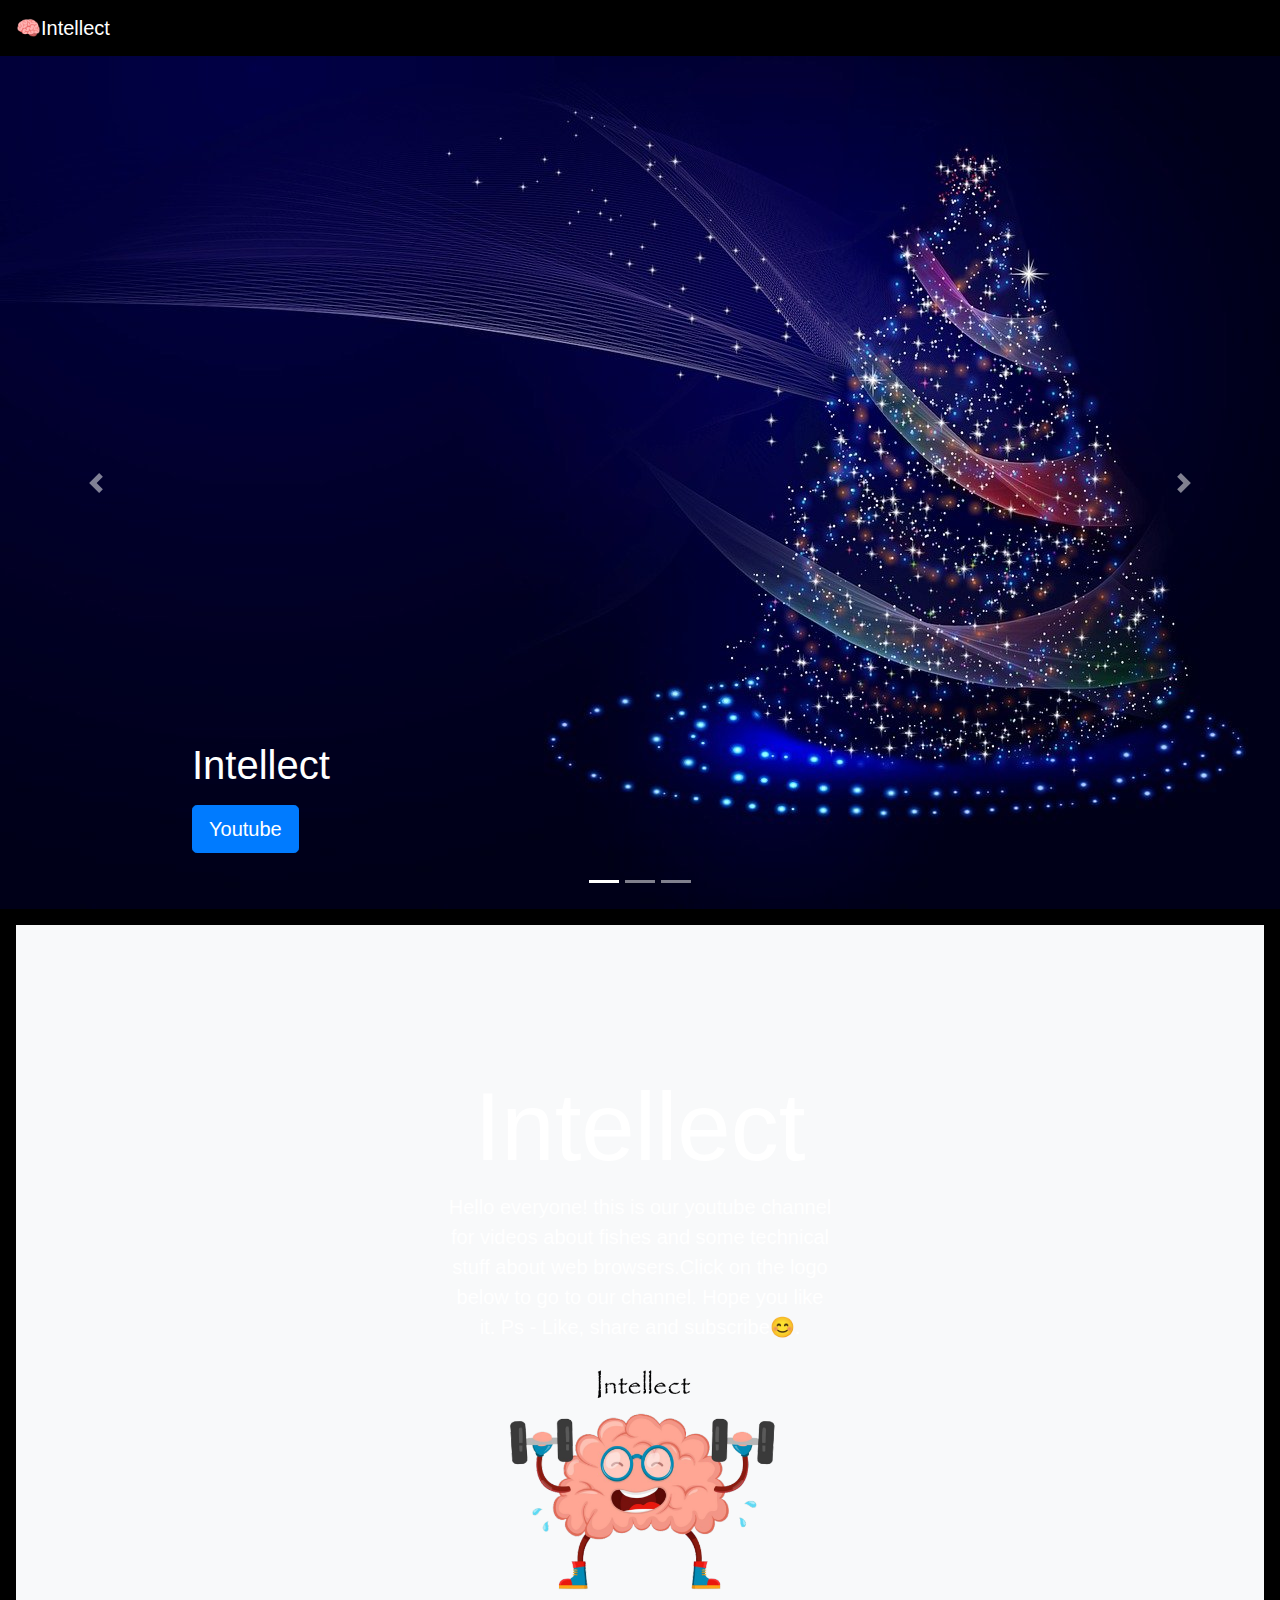
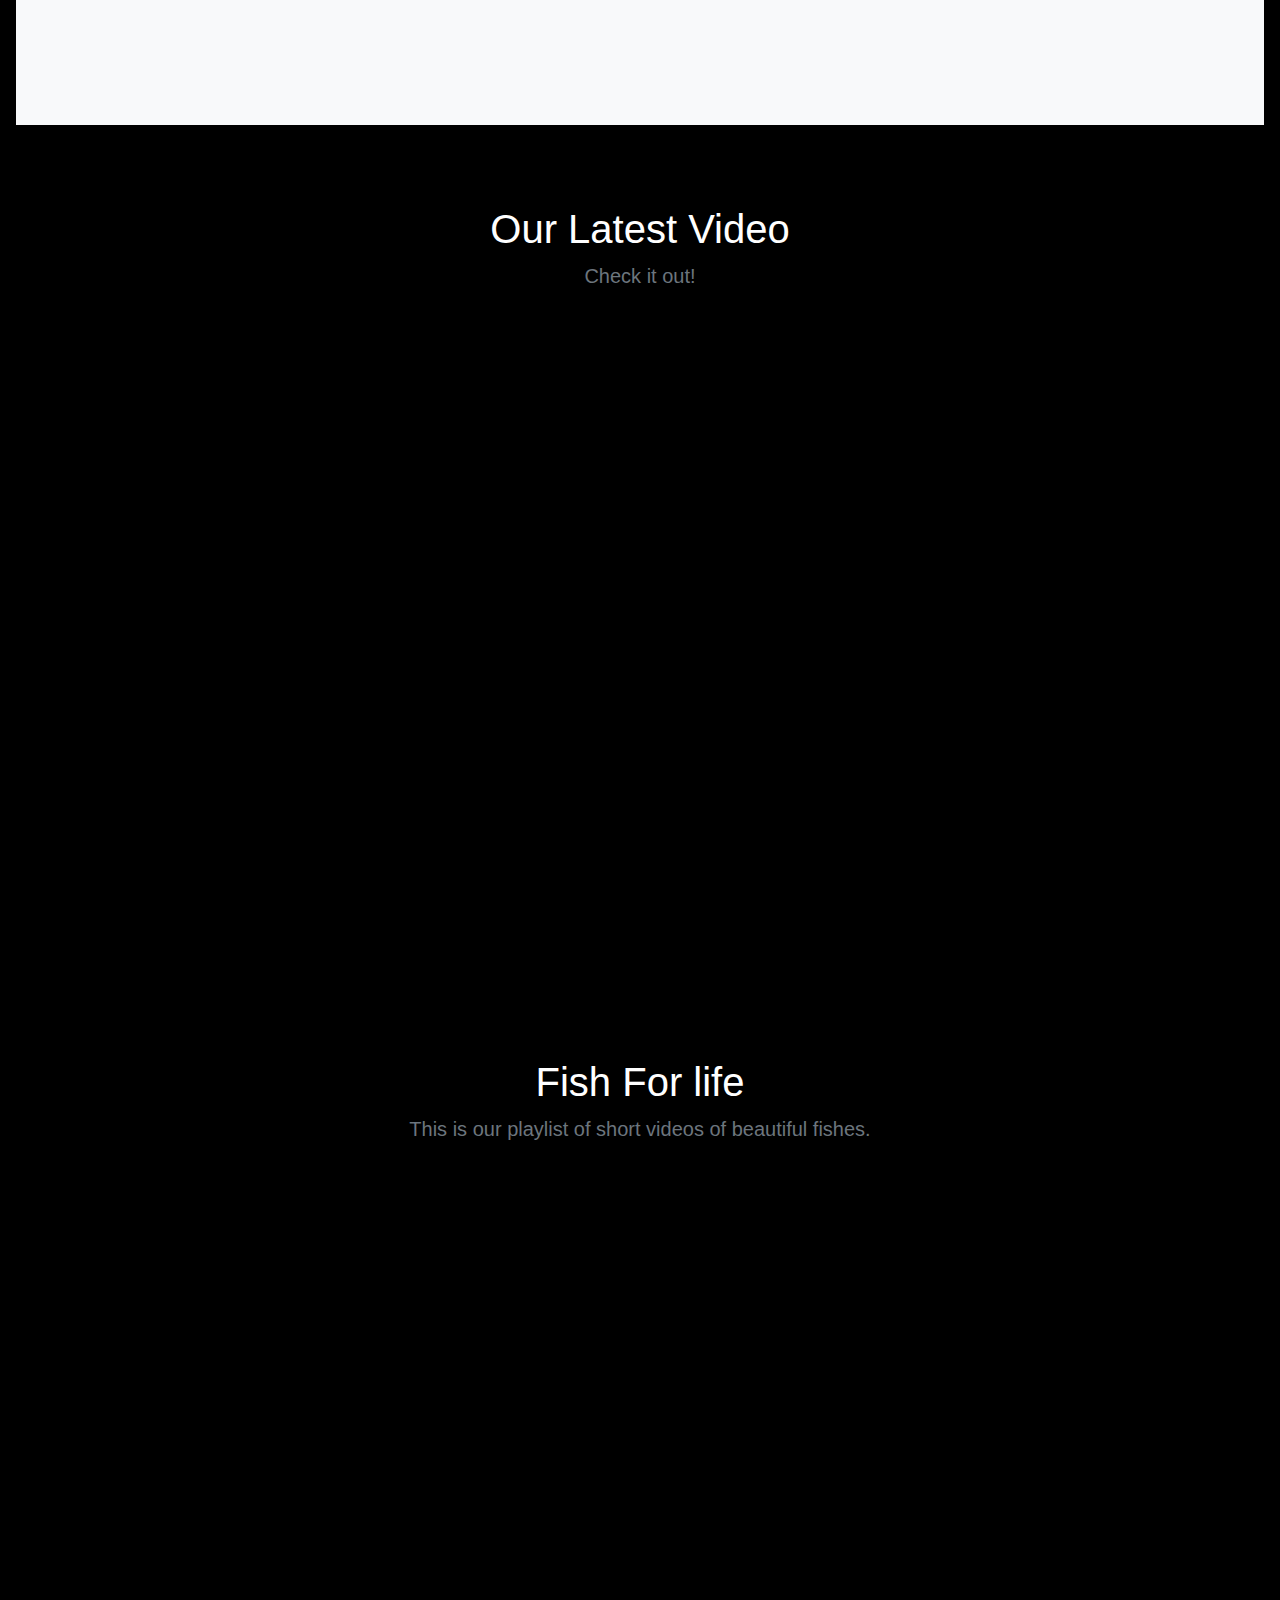
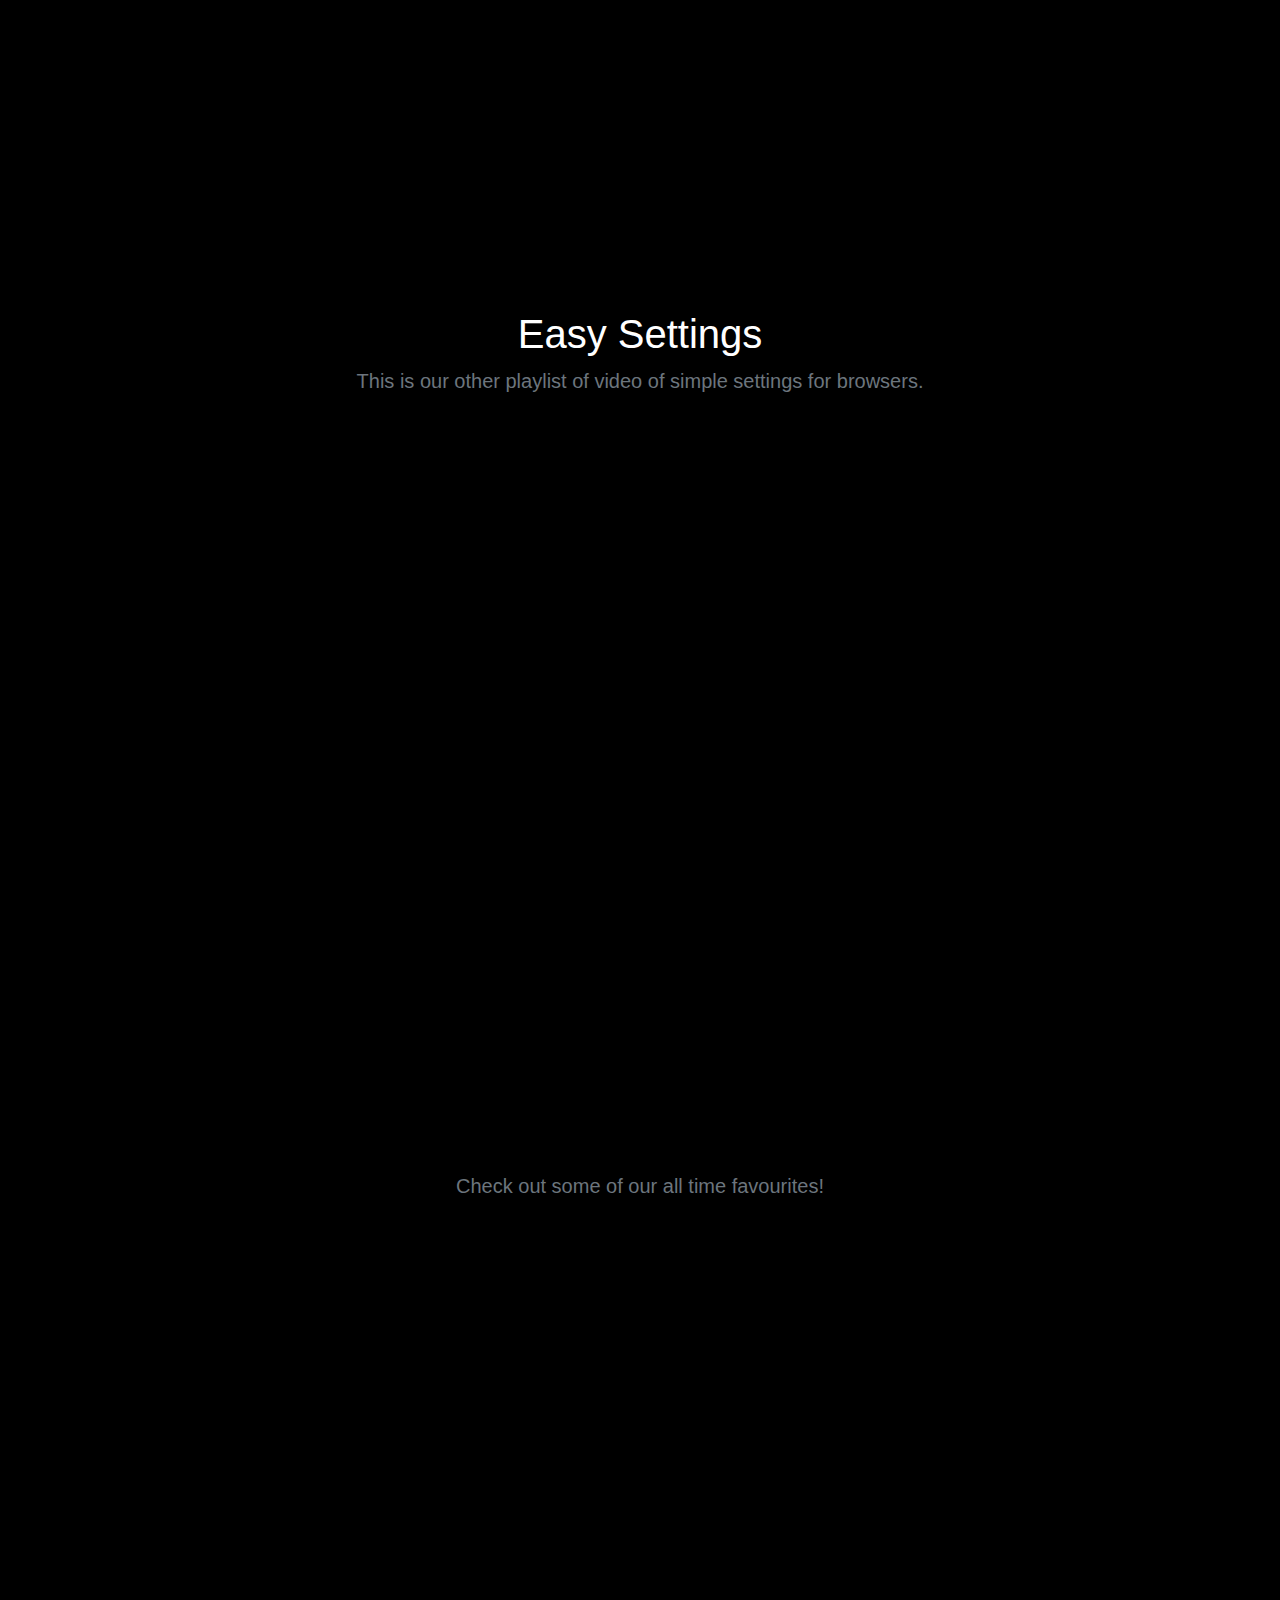
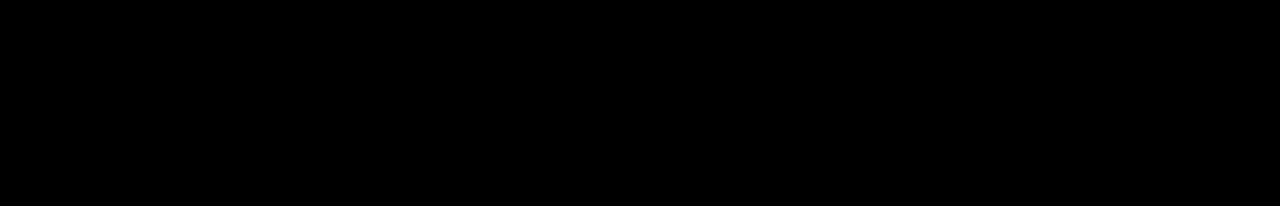
<file: index.html>
<!doctype html>
<html lang="en">
  <head>
    <!-- Required meta tags -->
    <meta charset="utf-8">
    <meta name="viewport" content="width=device-width, initial-scale=1, shrink-to-fit=no">

    <!-- Bootstrap CSS -->
    <link rel="stylesheet" href="https://maxcdn.bootstrapcdn.com/bootstrap/4.0.0/css/bootstrap.min.css" integrity="sha384-Gn5384xqQ1aoWXA+058RXPxPg6fy4IWvTNh0E263XmFcJlSAwiGgFAW/dAiS6JXm" crossorigin="anonymous">

    <link rel="stylesheet" href="styles.css">

    <title>🧠Intellect</title>
  </head>
  <body>

    <nav class="navbar navbar-expand-lg navbar-dark bg-black">
        <a class="navbar-brand" href="#">🧠Intellect</a>
        <!--<button class="navbar-toggler" type="button" data-toggle="collapse" data-target="#navbarSupportedContent" aria-controls="navbarSupportedContent" aria-expanded="false" aria-label="Toggle navigation">
          <span class="navbar-toggler-icon"></span>
        </button>-->
      <!--
        <div class="collapse navbar-collapse" id="navbarSupportedContent">
          <ul class="navbar-nav mr-auto">
            <li class="nav-item active">
              <a class="nav-link" href="#"><span class="sr-only">(current)</span></a>
            </li>
            <li class="nav-item">
              <a class="nav-link" href="#"></a>
            </li>
            <li class="nav-item dropdown">
              <a class="nav-link dropdown-toggle" href="#" id="navbarDropdown" role="button" data-toggle="dropdown" aria-haspopup="true" aria-expanded="false">
              
              </a>
              <div class="dropdown-menu" aria-labelledby="navbarDropdown">
                <a class="dropdown-item" href="#"></a>
                <a class="dropdown-item" href="#"></a>
                <div class="dropdown-divider"></div>
                <a class="dropdown-item" href="#"></a>
              </div>
            </li>
            <li class="nav-item">
              <a class="nav-link disabled" href="#"></a>
            </li>
          </ul>-->
          <!--<form class="form-inline my-2 my-lg-0">
            <input class="form-control mr-sm-2" type="search" placeholder="Search" aria-label="Search">
            <button class="btn btn-outline-success my-2 my-sm-0" type="submit"></button>
          </form>-->
        </div>
      </nav>


      <main role="main">

        <div id="myCarousel" class="carousel slide" data-ride="carousel">
          <ol class="carousel-indicators">
            <li data-target="#myCarousel" data-slide-to="0" class="active"></li>
            <li data-target="#myCarousel" data-slide-to="1"></li>
            <li data-target="#myCarousel" data-slide-to="2"></li>
          </ol>
          <div class="carousel-inner">
            <div class="carousel-item active">
              <img class="first-slide" src="chr.jpg" alt="First slide">
              <div class="container">
                <div class="carousel-caption text-left">
                  <h1>Intellect</h1>
                  <p></p>
                  <p><a class="btn btn-lg btn-primary" href="https://www.youtube.com/channel/UCqpqWfH1Nt8Y8oP1uUuU4Ow" role="button">Youtube</a></p>
                </div>
              </div>
            </div>
            <div class="carousel-item">
              <img class="second-slide" src="cubes.jpg" alt="Second slide">
              <div class="container">
                <div class="carousel-caption">
                  <h1>Intellect</h1>
                  <p></p>
                  <p><a class="btn btn-lg btn-primary" href="https://www.facebook.com/search/top?q=fish%20tank%20tales" role="button">Facebook</a></p>
                </div>
              </div>
            </div>
            <div class="carousel-item">
              <img class="third-slide" src="sea.jpg" alt="Third slide">
              <div class="container">
                <div class="carousel-caption text-right">
                  <h1>Intellect</h1>
                  <p></p>
                  <p><a class="btn btn-lg btn-primary" href="https://www.instagram.com/fish_tank_tales/" role="button">Instagram</a></p>
                </div>
              </div>
            </div>
          </div>
          <a class="carousel-control-prev" href="#myCarousel" role="button" data-slide="prev">
            <span class="carousel-control-prev-icon" aria-hidden="true"></span>
            <span class="sr-only">Previous</span>
          </a>
          <a class="carousel-control-next" href="#myCarousel" role="button" data-slide="next">
            <span class="carousel-control-next-icon" aria-hidden="true"></span>
            <span class="sr-only">Next</span>
          </a>
        </div>



     
    

<!--
      <hr class="featurette-divider ">
      <div class="jumbotron jumbotron-fluid " id="heading">
        <div class="container">
          <h1 class="display-4">Intellect</h1>
          <p class="lead">Hello everyone! this is our youtube channel for videos about 
            fishes and some technical stuff about web browsers.
            Hope you like it.
            Ps - Like, share and subscribe😊</p>
        </div>
      </div>


-->

      


     <!-- <hr class="featurette-divider" >

        <div class="row featurette mx-auto"id="playlist1">
          <div class="col-md-7">
            <h2 class="featurette-heading">First featurette heading. <span class="text-muted">It'll blow your mind.</span></h2>
            <p class="lead">Donec ullamcorper nulla non metus auctor fringilla. Vestibulum id ligula porta felis euismod semper. Praesent commodo cursus magna, vel scelerisque nisl consectetur. Fusce dapibus, tellus ac cursus commodo.</p>
          </div>
          <div class="col-md-5">
            <div class="featurette-image img-fluid mx-auto embed-responsive embed-responsive-16by9" data-src="holder.js/500x500/auto" alt="Generic placeholder image">
                <iframe class="embed-responsive-item" src="https://www.youtube.com/embed/videoseries?list=PL6NoWqlRky13I4vR_5FJxMeTUgY2sNpCp"></iframe>
                </div>
          </div>
        </div>

        <hr class="featurette-divider">

        <div class="row featurette mx-auto "id="playlist2">
          <div class="col-md-7">
            <h2 class="featurette-heading">Oh yeah, it's that good. <span class="text-muted">See for yourself.</span></h2>
            <p class="lead">Donec ullamcorper nulla non metus auctor fringilla. Vestibulum id ligula porta felis euismod semper. Praesent commodo cursus magna, vel scelerisque nisl consectetur. Fusce dapibus, tellus ac cursus commodo.</p>
          </div>
          <div class="col-md-5">
            <div class="featurette-image img-fluid mx-auto embed-responsive embed-responsive-16by9" data-src="holder.js/500x500/auto" alt="Generic placeholder image">
                <iframe class="embed-responsive-item" src="https://www.youtube.com/embed/videoseries?list=PL6NoWqlRky12weajfoG1SCeLii-akeL2O"></iframe>
          </div>
        </div>

        <hr class="featurette-divider">-->

        <div class="position-relative overflow-hidden p-3 p-md-5 m-md-3 text-center bg-light hero-image">
            <div class="col-md-5 p-lg-5 mx-auto my-5">
              <h1 class="display-1 font-weight-normal">Intellect</h1>
              <p class="lead font-weight-normal">Hello everyone! this is our youtube channel for videos about 
                fishes and some technical stuff about web browsers.Click on the logo below to go to our channel.
                Hope you like it.
                Ps - Like, share and subscribe😊.</p>
              <!--<a class="btn btn-danger" href="https://www.youtube.com/channel/UCqpqWfH1Nt8Y8oP1uUuU4Ow"><img src="image2.png" alt="..."></a>
              <div class="text-center">
                <a><img src="image2.png" class="rounded" alt="..."></a>
              </div>-->
              <a href="https://www.youtube.com/channel/UCqpqWfH1Nt8Y8oP1uUuU4Ow"><img src="image1.png" class="img-fluid" alt="Responsive image"></a>
            </div>
            <div class="product-device box-shadow d-none d-md-block"></div>
            <div class="product-device product-device-2 box-shadow d-none d-md-block"></div>
          </div>


        <!--<div class="row featurette mx-auto container" id="latest">
            <div class="col-md-7 ">
              <h2 class="featurette-heading">Our latest video <span class="text-muted"></span></h2>
              <p class="lead"></p>
              </div>
              <div class="col-md-5">
                <div class="featurette-image img-fluid mx-auto embed-responsive embed-responsive-16by9">
                    <iframe class="embed-responsive-item" src="https://www.youtube.com/embed/TLwpP9NtS5s"></iframe></div>
              </div>
            </div>

            <div class="row featurette mx-auto container" id="latest">
                <div class="col-md-7 ">
                  <h2 class="featurette-heading">Our latest video <span class="text-muted"></span></h2>
                  <p class="lead"></p>
                  </div>
                  <div class="col-md-5">
                    <div class="featurette-image img-fluid mx-auto embed-responsive embed-responsive-21by9">
                        <iframe class="embed-responsive-item" src="https://www.youtube.com/embed/TLwpP9NtS5s"></iframe></div>
                  </div>
                </div>

                <div class="row featurette mx-auto container" id="latest">
                    <div class="col-md-7 ">
                      <h2 class="featurette-heading">Our latest video <span class="text-muted"></span></h2>
                      <p class="lead"></p>
                      </div>
                      <div class="col-md-5">
                        <div class="featurette-image img-fluid mx-auto embed-responsive embed-responsive-16by9">
                            <iframe class="embed-responsive-item" src="https://www.youtube.com/embed/TLwpP9NtS5s"></iframe></div>
                      </div>
                    </div>
                -->
        
                

                <main role="main">

                  <section class="jumbotron text-center hero-image1">
                    <div class="container">
                      <h1 class="jumbotron-heading">Our Latest Video</h1>
                      <p class="lead text-muted">Check it out!</p>
                      
                    </div>
                  </section>
                <div class="embed-responsive embed-responsive-21by9">
                    <iframe class="embed-responsive-item" src="https://www.youtube.com/embed/HskX5A9j08c" allowfullscreen></iframe>
                  </div>

                  <br>
                  <br>
                  <br>

                  <section class="jumbotron text-center hero-image1">
                    <div class="container">
                      <h1 class="jumbotron-heading">Fish For life</h1>
                      <p class="lead text-muted">This is our playlist of short videos of beautiful fishes.</p>
                    </div>
                  </section>
                  <div class="embed-responsive embed-responsive-21by9">
                    <iframe class="embed-responsive-item" src="https://www.youtube.com/embed/videoseries?list=PL6NoWqlRky13I4vR_5FJxMeTUgY2sNpCp" allowfullscreen></iframe>
                  </div>

                  <br>
                  <br>
                  <br>

                  <section class="jumbotron text-center hero-image1">
                    <div class="container">
                      <h1 class="jumbotron-heading">Easy Settings</h1>
                      <p class="lead text-muted">This is our other playlist of video of simple settings for browsers.</p>
                    </div>
                  </section>
                  <div class="embed-responsive embed-responsive-21by9">
                    <iframe class="embed-responsive-item" src="https://www.youtube.com/embed/videoseries?list=PL6NoWqlRky12weajfoG1SCeLii-akeL2O" allowfullscreen></iframe>
                  </div>
                  
                  <br>
                  <br>
                  <br>

                  <section class="jumbotron text-center hero-image1">
                    <div class="container">
                      <h1 class="jumbotron-heading"></h1>
                      <p class="lead text-muted">Check out some of our all time favourites!</p>
                
    




                
                    <!-- Example row of columns -->
                    <div class="row">
                      <div class="col-md-4">
                        <h2></h2>
                        <p></p>
                        <div class="embed-responsive embed-responsive-4by3">
                          <iframe class="embed-responsive-item" src="https://www.youtube.com/embed/5kohtXyfgYI"></iframe>
                        </div>
                        <p></p>
                      </div>
                      
                      <div class="col-md-4">
                        <h2></h2>
                        <p></p>
                        <div class="embed-responsive embed-responsive-4by3">
                          <iframe class="embed-responsive-item" src="https://www.youtube.com/embed/RuKn8pFMI6s"></iframe>
                        </div>
                        <p></p>
                      </div>
                      <div class="col-md-4">
                        <h2></h2>
                        <p></p>
                        <div class="embed-responsive embed-responsive-4by3">
                          <iframe class="embed-responsive-item" src="https://www.youtube.com/embed/7r7pJNyvDRU"></iframe>
                        </div>
                        <p></p>
                      </div>

                      <div class="col-md-4">
                        <h2></h2>
                        <p></p>
                        <div class="embed-responsive embed-responsive-4by3">
                          <iframe class="embed-responsive-item" src="https://www.youtube.com/embed/JZBcepHgzPI"></iframe>
                        </div>
                        <p></p>
                      </div>

                      <div class="col-md-4">
                        <h2></h2>
                        <p></p>
                        <div class="embed-responsive embed-responsive-4by3">
                          <iframe class="embed-responsive-item" src="https://www.youtube.com/embed/L0fe66M4Oi4"></iframe>
                        </div>
                        <p></p>
                      </div>

                      <div class="col-md-4">
                        <h2></h2>
                        <p></p>
                        <div class="embed-responsive embed-responsive-4by3">
                          <iframe class="embed-responsive-item" src="https://www.youtube.com/embed/K6mLCrP9YrE"></iframe>
                        </div>
                        <p></p>
                      </div>
            
                    
            
                  </div> <!-- /container -->
                  </div>
                  
            
                
                </section>
                 
                </main>

                



                  


                


                  
                
                  
                    


         
        

        

        
        

      

























                

    <!-- Optional JavaScript -->
    <!-- jQuery first, then Popper.js, then Bootstrap JS -->
    <script src="https://code.jquery.com/jquery-3.2.1.slim.min.js" integrity="sha384-KJ3o2DKtIkvYIK3UENzmM7KCkRr/rE9/Qpg6aAZGJwFDMVNA/GpGFF93hXpG5KkN" crossorigin="anonymous"></script>
    <script src="https://cdnjs.cloudflare.com/ajax/libs/popper.js/1.12.9/umd/popper.min.js" integrity="sha384-ApNbgh9B+Y1QKtv3Rn7W3mgPxhU9K/ScQsAP7hUibX39j7fakFPskvXusvfa0b4Q" crossorigin="anonymous"></script>
    <script src="https://maxcdn.bootstrapcdn.com/bootstrap/4.0.0/js/bootstrap.min.js" integrity="sha384-JZR6Spejh4U02d8jOt6vLEHfe/JQGiRRSQQxSfFWpi1MquVdAyjUar5+76PVCmYl" crossorigin="anonymous"></script>
  </body>
</html>
</file>
<file: styles.css>
#heading{
    background-color: #DEEDF0;
}

#playlist1{
    background-color: ;
}

#playlist2{
    background-color: ;
}

    body {
        background-color: black;
      }

.hero-image {
    background-image: url("https://media.giphy.com/media/3o7aD6ydPRgEPllYQM/giphy.gif"); /* The image used */
    background-color: #cccccc; /* Used if the image is unavailable */
    height: 800px; /* You must set a specified height */
    background-position: center; /* Center the image */
    background-repeat: no-repeat; /* Do not repeat the image */
    background-size: cover; /* Resize the background image to cover the entire container */
    color:white;
  }


.latest{
    background-color:black;
    color:white;
}

.hero-image1{
    background-image: url(""); /* The image used */
    background-color: black; /* Used if the image is unavailable */
    height: 200px; /* You must set a specified height */
    background-position: center; /* Center the image */
    background-repeat: no-repeat; /* Do not repeat the image */
    background-size: cover; /* Resize the background image to cover the entire container */
    color:white;
  }
</file>
